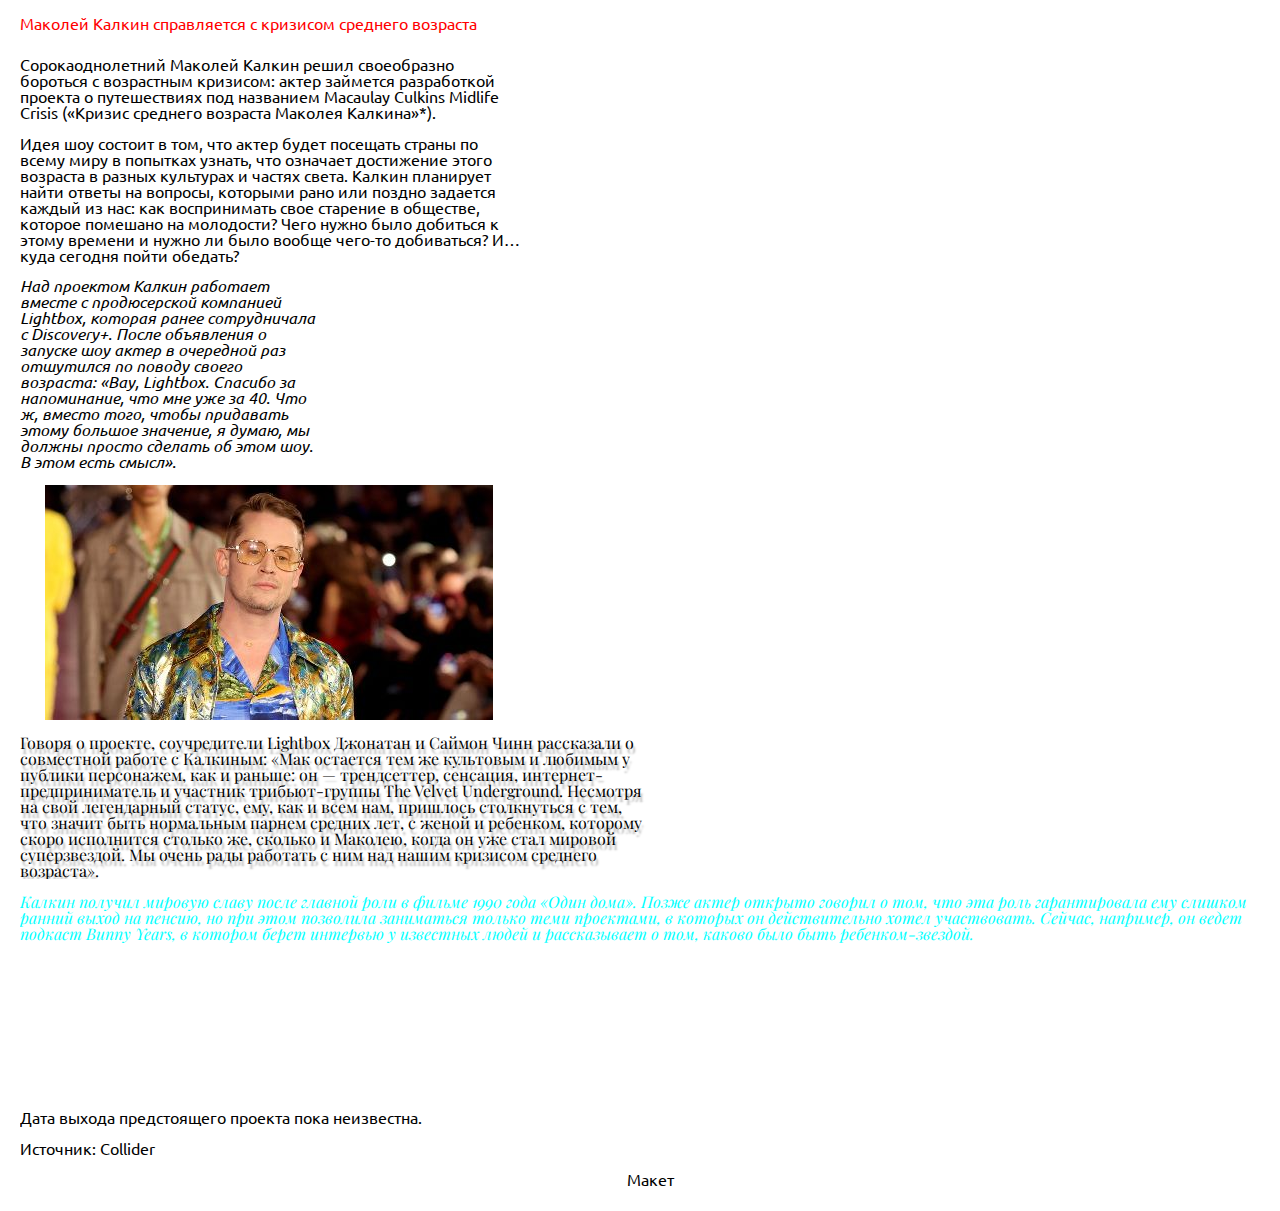
<file: index.html>
<!DOCTYPE html>
<html lang="ru">

<head>
   <meta charset="UTF-8">
   <meta http-equiv="X-UA-Compatible" content="IE=edge">
   <meta name="viewport" content="width=device-width, initial-scale=1.0">
   <link rel="stylesheet" href="css/style.css">
   <title>Lesson 5</title>
</head>

<body>
   <div class="wrapper">

      <header class="header">
      </header>

      <main class="main">
         <h2 class="h2">Маколей Калкин справляется с кризисом среднего возраста
         </h2>

         <div class="div-1">
            Сорокаоднолетний Маколей Калкин решил своеобразно бороться с возрастным кризисом: актер займется разработкой
            проекта о путешествиях под названием Macaulay Culkins Midlife Crisis («Кризис среднего возраста Маколея
            Калкина»*).
         </div>
         <div class="div-2">Идея шоу состоит в том, что актер будет посещать страны по всему миру в попытках узнать, что
            означает достижение этого возраста в разных культурах и частях света. Калкин планирует найти ответы на
            вопросы, которыми рано или поздно задается каждый из нас: как воспринимать свое старение в обществе, которое
            помешано на молодости? Чего нужно было добиться к этому времени и нужно ли было вообще чего-то добиваться?
            И… куда сегодня пойти обедать?
         </div>
         <div class="div-3">Над проектом Калкин работает вместе с продюсерской компанией Lightbox, которая ранее
            сотрудничала с Discovery+. После объявления о запуске шоу актер в очередной раз отшутился по поводу своего
            возраста: «Вау, Lightbox. Спасибо за напоминание, что мне уже за 40. Что ж, вместо того, чтобы придавать
            этому большое значение, я думаю, мы должны просто сделать об этом шоу. В этом есть смысл».
         </div>
         <div class="image">
            <img src="img/113144.jpg" alt="Маколей Калкин">
         </div>
         <div class="div-4">Говоря о проекте, соучредители Lightbox Джонатан и Саймон Чинн рассказали о совместной
            работе с Калкиным: «Мак остается тем же культовым и любимым у публики персонажем, как и раньше: он —
            трендсеттер, сенсация, интернет-предприниматель и участник трибьют-группы The Velvet Underground. Несмотря
            на свой легендарный статус, ему, как и всем нам, пришлось столкнуться с тем, что значит быть нормальным
            парнем средних лет, с женой и ребенком, которому скоро исполнится столько же, сколько и Маколею, когда он
            уже стал мировой суперзвездой. Мы очень рады работать с ним над нашим кризисом среднего возраста».
         </div>
         <span class="div-5">Калкин получил мировую славу после главной роли в фильме 1990 года «Один дома». Позже актер
            открыто говорил о том, что эта роль гарантировала ему слишком ранний выход на пенсию, но при этом позволила
            заниматься только теми проектами, в которых он действительно хотел участвовать. Сейчас, например, он ведет
            подкаст Bunny Years, в котором берет интервью у известных людей и рассказывает о том, каково было быть
            ребенком-звездой.
         </span>
         <div class="div-6">Дата выхода предстоящего проекта пока неизвестна.</div>
         <div class="div-7">Источник: Collider</div>

      </main>

      <footer class="footer">
         <a href="index2.html" target="_blank" class="lesson-next">Макет</a>
      </footer>
   </div>
</body>

</html>
</file>
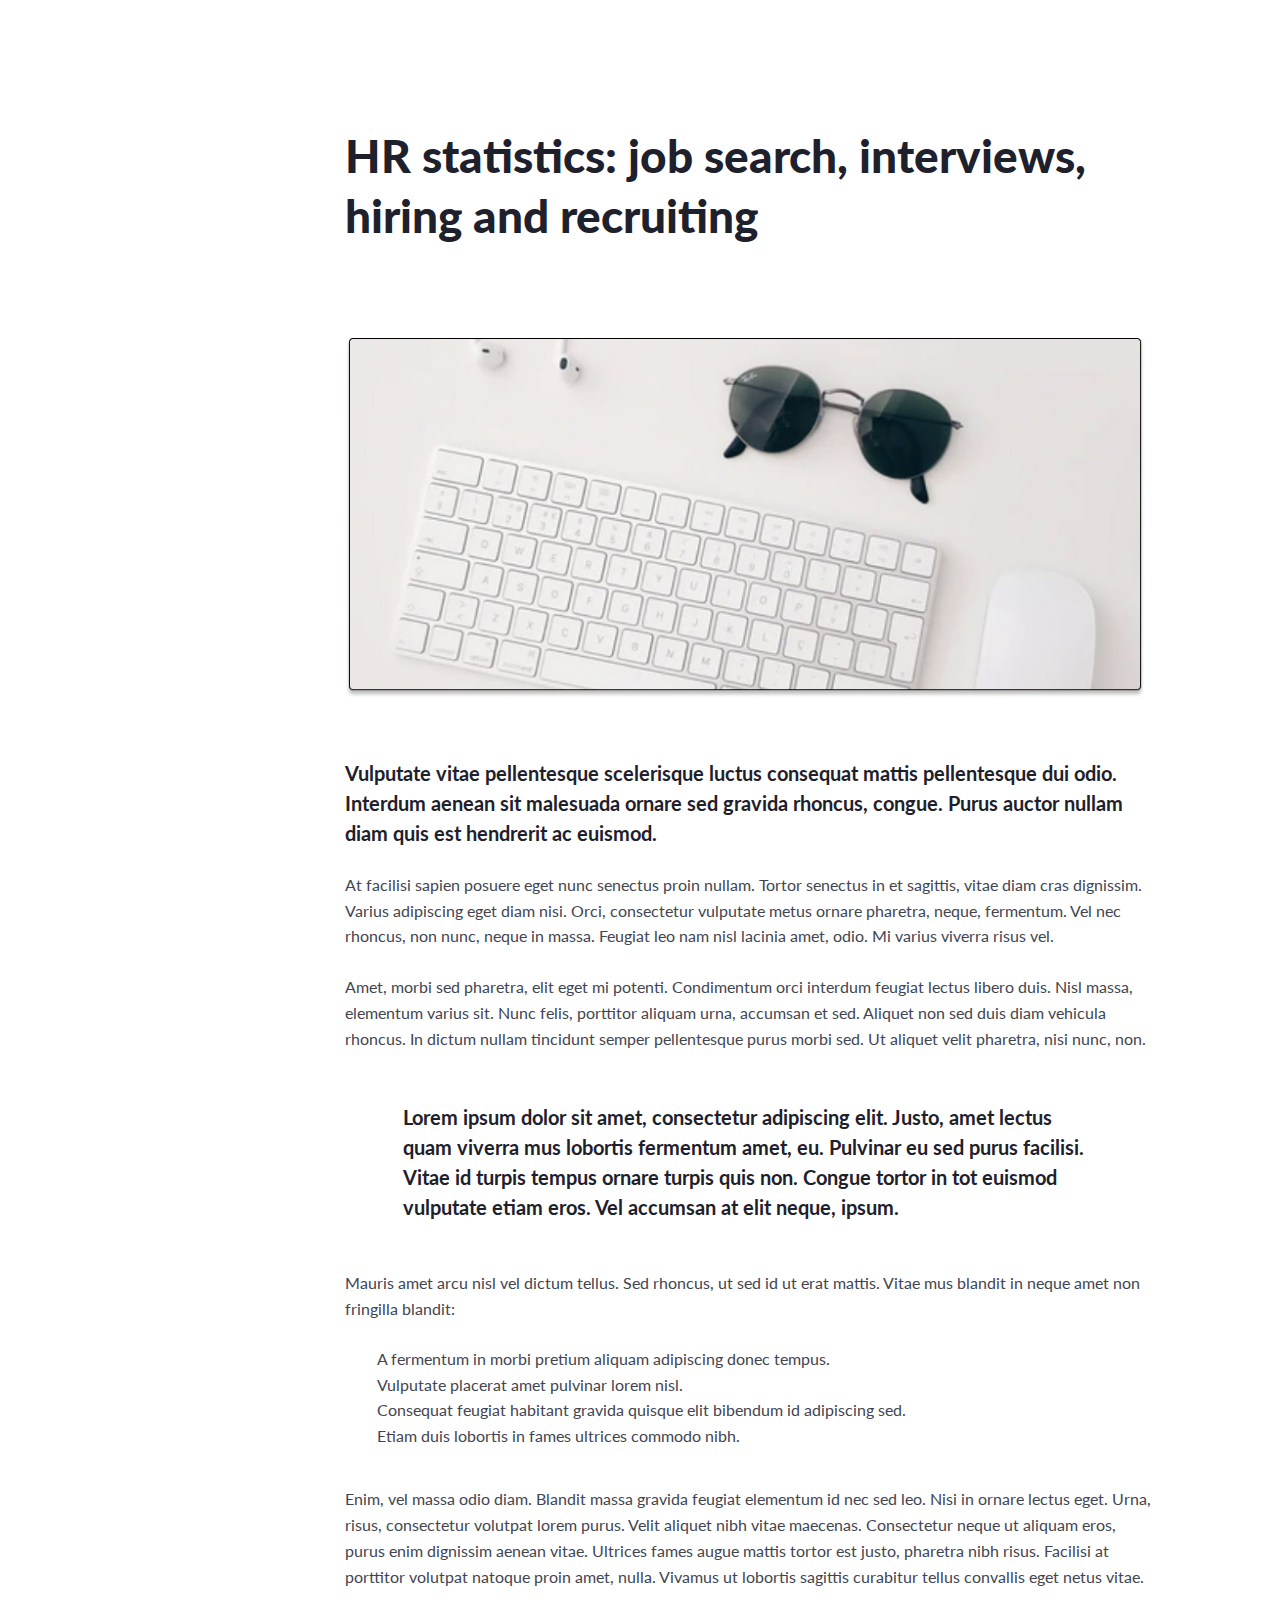
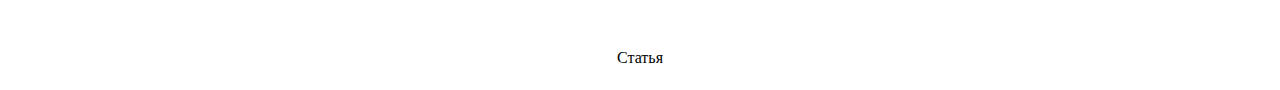
<file: index2.html>
<!DOCTYPE html>
<html lang="en">

<head>
   <meta charset="UTF-8">
   <meta http-equiv="X-UA-Compatible" content="IE=edge">
   <meta name="viewport" content="width=device-width, initial-scale=1.0">
   <link rel="preconnect" href="https://fonts.googleapis.com">
   <link rel="preconnect" href="https://fonts.gstatic.com" crossorigin>
   <link href="https://fonts.googleapis.com/css2?family=Lato:wght@400;700&display=swap" rel="stylesheet">
   <link rel="stylesheet" href="css/style2.css">
   <title>Lesson 5.2</title>
</head>

<body>
   <header class="header">
      <nav class="menu">
      </nav>
   </header>

   <main class="maket">
      <h1 class="h1">HR statistics: job search, interviews, hiring and recruiting</h1>

      <img src="img/image.jpg" class="img" alt="картинка">

      <div class="div-1">
         Vulputate vitae pellentesque scelerisque luctus consequat mattis pellentesque dui odio. Interdum aenean sit
         malesuada ornare sed gravida rhoncus, congue. Purus auctor nullam diam quis est hendrerit ac euismod.
      </div>

      <div class="div-2">
         At facilisi sapien posuere eget nunc senectus proin nullam. Tortor senectus in et sagittis, vitae diam cras
         dignissim. Varius adipiscing eget diam nisi. Orci, consectetur vulputate metus ornare pharetra, neque,
         fermentum. Vel nec rhoncus, non nunc, neque in massa. Feugiat leo nam nisl lacinia amet, odio. Mi varius
         viverra risus vel.
         <br>
         <br>
         Amet, morbi sed pharetra, elit eget mi potenti. Condimentum orci interdum feugiat lectus libero duis. Nisl
         massa, elementum varius sit. Nunc felis, porttitor aliquam urna, accumsan et sed. Aliquet non sed duis diam
         vehicula rhoncus. In dictum nullam tincidunt semper pellentesque purus morbi sed. Ut aliquet velit pharetra,
         nisi nunc, non.
      </div>

      <div class="div-3">
         Lorem ipsum dolor sit amet, consectetur adipiscing elit. Justo, amet lectus quam viverra mus lobortis fermentum
         amet, eu. Pulvinar eu sed purus facilisi. Vitae id turpis tempus ornare turpis quis non. Congue tortor in tot
         euismod vulputate etiam eros. Vel accumsan at elit neque, ipsum.
      </div>

      <div class="div-4">
         Mauris amet arcu nisl vel dictum tellus. Sed rhoncus, ut sed id ut erat mattis. Vitae mus blandit in neque amet
         non fringilla blandit:
      </div>

      <ul class="ul">
         <li>
            A fermentum in morbi pretium aliquam adipiscing donec tempus.
         </li>
         <li>
            Vulputate placerat amet pulvinar lorem nisl.
         </li>
         <li>
            Consequat feugiat habitant gravida quisque elit bibendum id adipiscing sed.
         </li>
         <li>
            Etiam duis lobortis in fames ultrices commodo nibh.
         </li>
      </ul>

      <div class="div-5">
         Enim, vel massa odio diam. Blandit massa gravida feugiat elementum id nec sed leo. Nisi in ornare lectus eget.
         Urna, risus, consectetur volutpat lorem purus. Velit aliquet nibh vitae maecenas. Consectetur neque ut aliquam
         eros, purus enim dignissim aenean vitae. Ultrices fames augue mattis tortor est justo, pharetra nibh risus.
         Facilisi at porttitor volutpat natoque proin amet, nulla. Vivamus ut lobortis sagittis curabitur tellus
         convallis eget netus vitae.
      </div>
   </main>

   <footer class="footer">
      <a href="index.html" target="_blank" class="lesson-next">Статья</a>
   </footer>

</body>

</html>
</file>
<file: css/style.css>
/* &display=swap */

@import "null.css";

@import url("https://fonts.googleapis.com/css2?family=Ubuntu:ital@0;1&display=swap");

.wrapper {
   min-height: 100%;
   overflow: hidden;
}

@font-face {
   font-family: "Playfair Display";
   src: url("../fonts/PlayfairDisplay-Italic.woff2") format("woff2"),
      url("../fonts/PlayfairDisplay-Italic.woff") format("woff");
   font-weight: normal;
   font-style: italic;
   font-display: swap;
}

@font-face {
   font-family: "Playfair Display";
   src: url("../fonts/PlayfairDisplay-Regular.woff2") format("woff2"),
      url("../fonts/PlayfairDisplay-Regular.woff") format("woff");
   font-weight: normal;
   font-style: normal;
   font-display: swap;
}

.h2 {
   color: red;

   margin: 0px 0px 25px 0px;
}
body {
   font-family: "Ubuntu", sans-serif;
   margin-left: 20px;
   margin-top: 15px;
}
.div-1 {
   margin: 0px 0px 15px 0px;
   width: 500px;
}
.div-2 {
   margin: 0px 0px 15px 0px;
   max-width: 500px;
}
.div-3 {
   margin: 0px 0px 15px 0px;
   max-width: 300px;

   font-style: italic;
}
.div-4 {
   font-family: "Playfair Display", serif;
   text-shadow: 2px 5px 2px rgba(0, 0, 0, 0.281);
   margin: 0px 0px 15px 0px;
   width: 50%;
   overflow: scroll;
}
.div-5 {
   font-family: "Playfair Display", serif;
   font-style: italic;
   color: aqua;
   margin: 0px 0px 15px 0px;
   height: 200px;
   overflow: auto;
   display: block;
}
.div-6 {
   margin: 0px 0px 15px 0px;
}
.div-7 {
   margin: 0px 0px 15px 0px;
}

.image {
   margin: 0px 0px 15px 0px;
   padding-left: 25px;
}

.footer {
   text-align: center;
   width: 100%;
   margin-bottom: 24px;
   display: inline-block;
}
</file>
<file: css/style2.css>
/* &display=swap */

@import "null.css";

/* @import url("https://fonts.googleapis.com/css2?family=Lato:wght@400;900&display=swap"); */

.wrapper {
   min-height: 100%;
   overflow: hidden;
}

.maket {
   font-family: "Lato", sans-serif;
   /* font-style: normal;  можно эти стили не писать они идут по умолчанию  */
   /* font-weight: normal;  можно эти стили не писать они идут по умолчанию  */
   font-size: 16px;
   line-height: 160%;
   color: #424551;
   margin: 0px 0px 0px 345px;
   text-align: left;
   width: 810px;
}

h1 {
   color: #1e212c;
   font-weight: 900;
   font-size: 46px;
   line-height: 130%;
   height: 120px;
   margin-top: 126px;
   margin-bottom: 92px;
}

.img {
   height: 360px;
   margin-bottom: 60px;
}
.div-1 {
   font-size: 20px;
   font-weight: 700;
   line-height: 30px;
   height: 90px;
   color: #1e212c;
   margin-bottom: 24px;
}
.div-2 {
   height: 182px;
   margin-bottom: 48px;
}
.div-3 {
   font-weight: 700;
   line-height: 30px;
   width: 752px;
   height: 120px;
   padding-left: 58px;
   font-size: 20px;
   line-height: 150%;
   color: #1e212c;
   margin-bottom: 48px;
}
.div-4 {
   height: 52px;
   line-height: 26px;
   margin-bottom: 24px;
}
.ul {
   margin-bottom: 24px;
   padding-left: 32px;
   height: 116px;
   width: 600px;
}
.div-5 {
   height: 104px;
   margin-bottom: 60px;
   line-height: 26px;
}
.footer {
   text-align: center;
   width: 100%;
   margin-bottom: 24px;
   display: inline-block;
}
</file>
